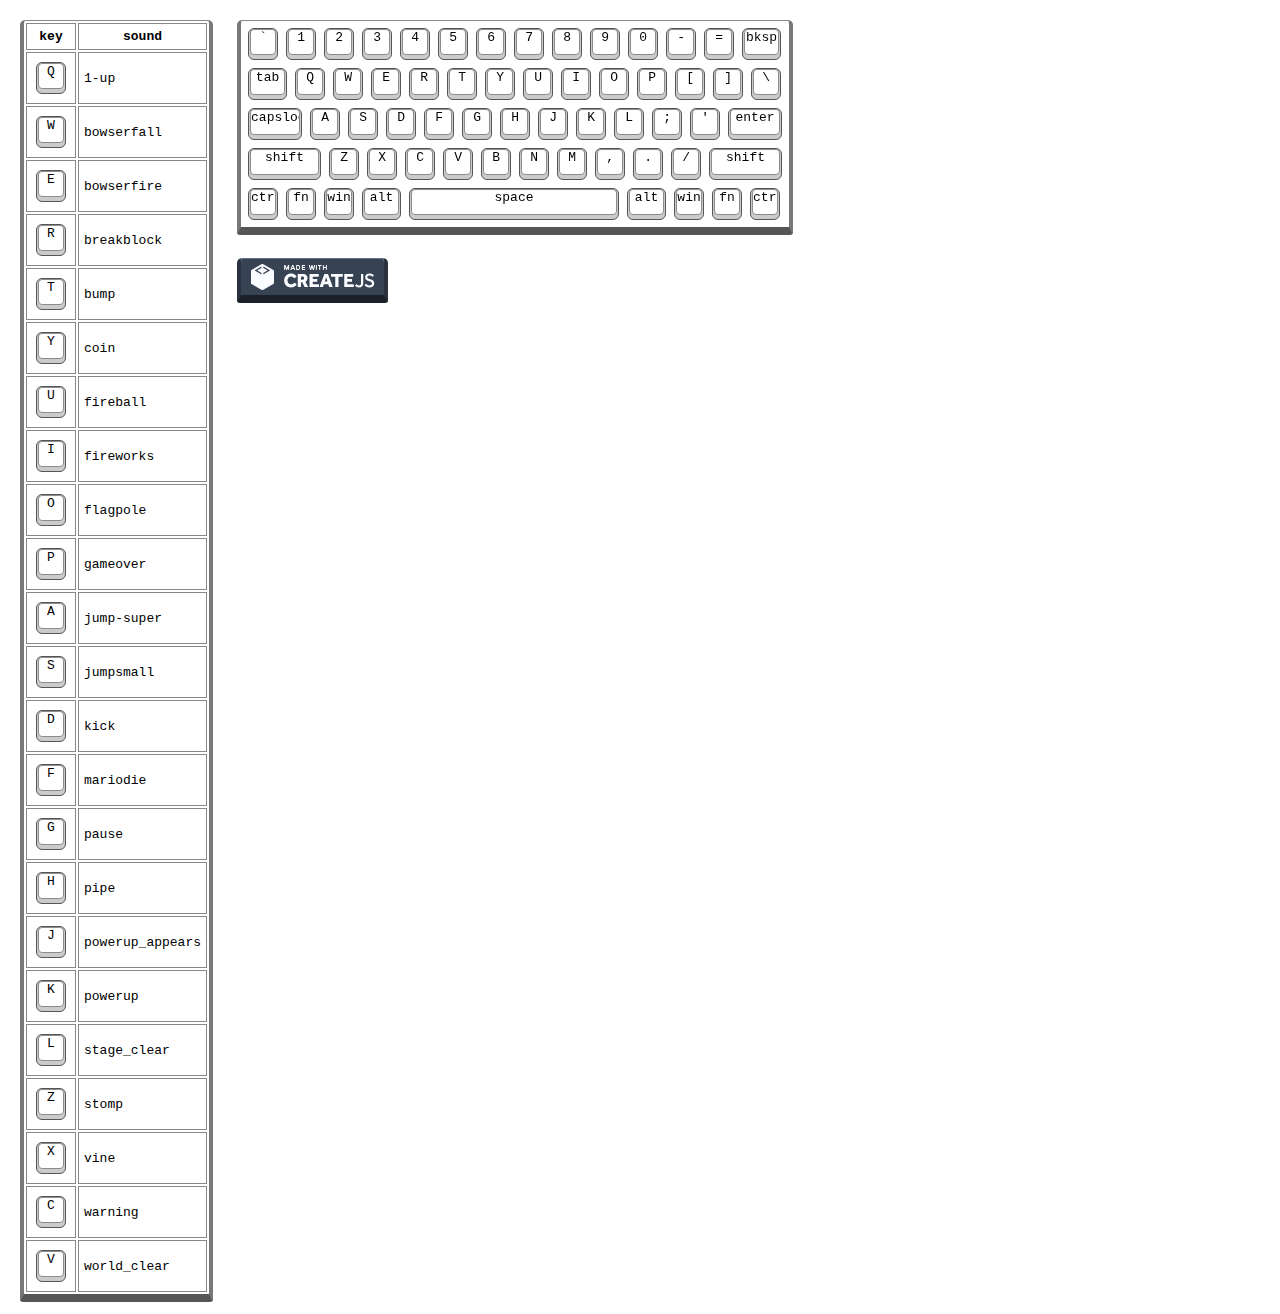
<file: super-mario-sound-pad/index.html>
<!DOCTYPE html>

<html lang="en">
<head>
  <meta charset="utf-8">

  <title>Super Mario Sound Pad</title>
  <meta name="description" content="Sound Pad Web App">
  <meta name="author" content="jdhrnndz">

  <link rel="icon" type="image/png" href="assets/images/mario-favicon.png">
  <link rel="stylesheet" href="css/soundpad.css">
</head>

<body>
  <table id="legends">
    <tr>
      <th>key</th>
      <th>sound</th>
    </tr>
  </table>

  <div id="keyboard"></div>

  <image id="createjs-badge" src="assets/images/createjs-badge-dark.png">

  <script src="js/soundjs-0.6.2.min.js"></script>
  <script src="js/soundpad.js"></script>
</body>
</html>
</file>
<file: super-mario-sound-pad/css/soundpad.css>
body {
  font-family: monospace;
  user-select: none;
}

.keycap {
  height: 24px;
  width: 24px;
  background-color: white;
  text-align: center;
  border: solid 1px #8D8D8D;
  border-radius: 4px;
  cursor: pointer;
  overflow: hidden;
}

.keycap:active, .keycap.pseudo-active {
  border-color: #9ecaed;
  box-shadow: 0 0 20px #9ecaed;
  color: #1e67a1;
}

.keycap-shadow:active, .keycap-shadow.pseudo-active {
  background-color: #2B8BD8;
  border-color: #134268;
}

.keycap.fading {
  animation: keycap-glow-fade 1s linear;
}

.keycap-shadow.fading {
  animation: keycap-shadow-glow-fade 1s linear;
}

.bksp, .tab, .alt {
  width: 33px;
}

.capslock, .enter{
  width: 48px;
}

.shift {
  width: 67px;
}

.spacebar {
  width: 204px;
}

.keycap-shadow {
  padding: 0px 1px 4px 1px;
  background-color: #CBCBCB;
  border: solid 1px #565656;
  border-radius: 6px;
  display: inline-block;
  margin: 4px;
}

#keyboard {
  display: inline-block;
  padding: 3px;
  margin-left: auto;
  margin-right: auto;
  position: fixed;
}

#keyboard, table {
  border-top: solid 1px #898989;
  border-left: solid 4px #787878;
  border-right: solid 4px #787878;
  border-bottom: solid 8px #565656;
  border-top-left-radius: 5px;
  border-top-right-radius: 5px;
  border-bottom-left-radius: 3px;
  border-bottom-right-radius: 3px;
  margin: 12px;
}

#createjs-badge {
  border-top: solid 1px #60738f;
  border-left: solid 4px #29323e;
  border-right: solid 4px #29323e;
  border-bottom: solid 8px #1c2129;
  border-top-left-radius: 5px;
  border-top-right-radius: 5px;
  border-bottom-left-radius: 3px;
  border-bottom-right-radius: 3px;
  margin: 12px;
}

th, td {
  border: solid 1px #888888;
  border-collapse: collapse;
  padding: 5px;
}

table {
  display: inline-block;
  float: left;
}

@keyframes keycap-glow-fade {
  0% {
    border-color: #9ECAED;
    box-shadow: 0 0 20px #9ECAED;
    color: #1E67A1;
  }
  100% {
    border-color: #8D8D8D;
    box-shadow: 0 0 0 0;
    color: #000000;
  }
}

@keyframes keycap-shadow-glow-fade {
  0% {
    background-color: #2B8BD8;
    border-color: #134268;
  }
  100% {
    background-color: #CBCBCB;
    border-color: #565656;
  }
}

#createjs-badge {
  position: fixed;
  margin-top: 250px;
  margin-left: 12px;
}
</file>
